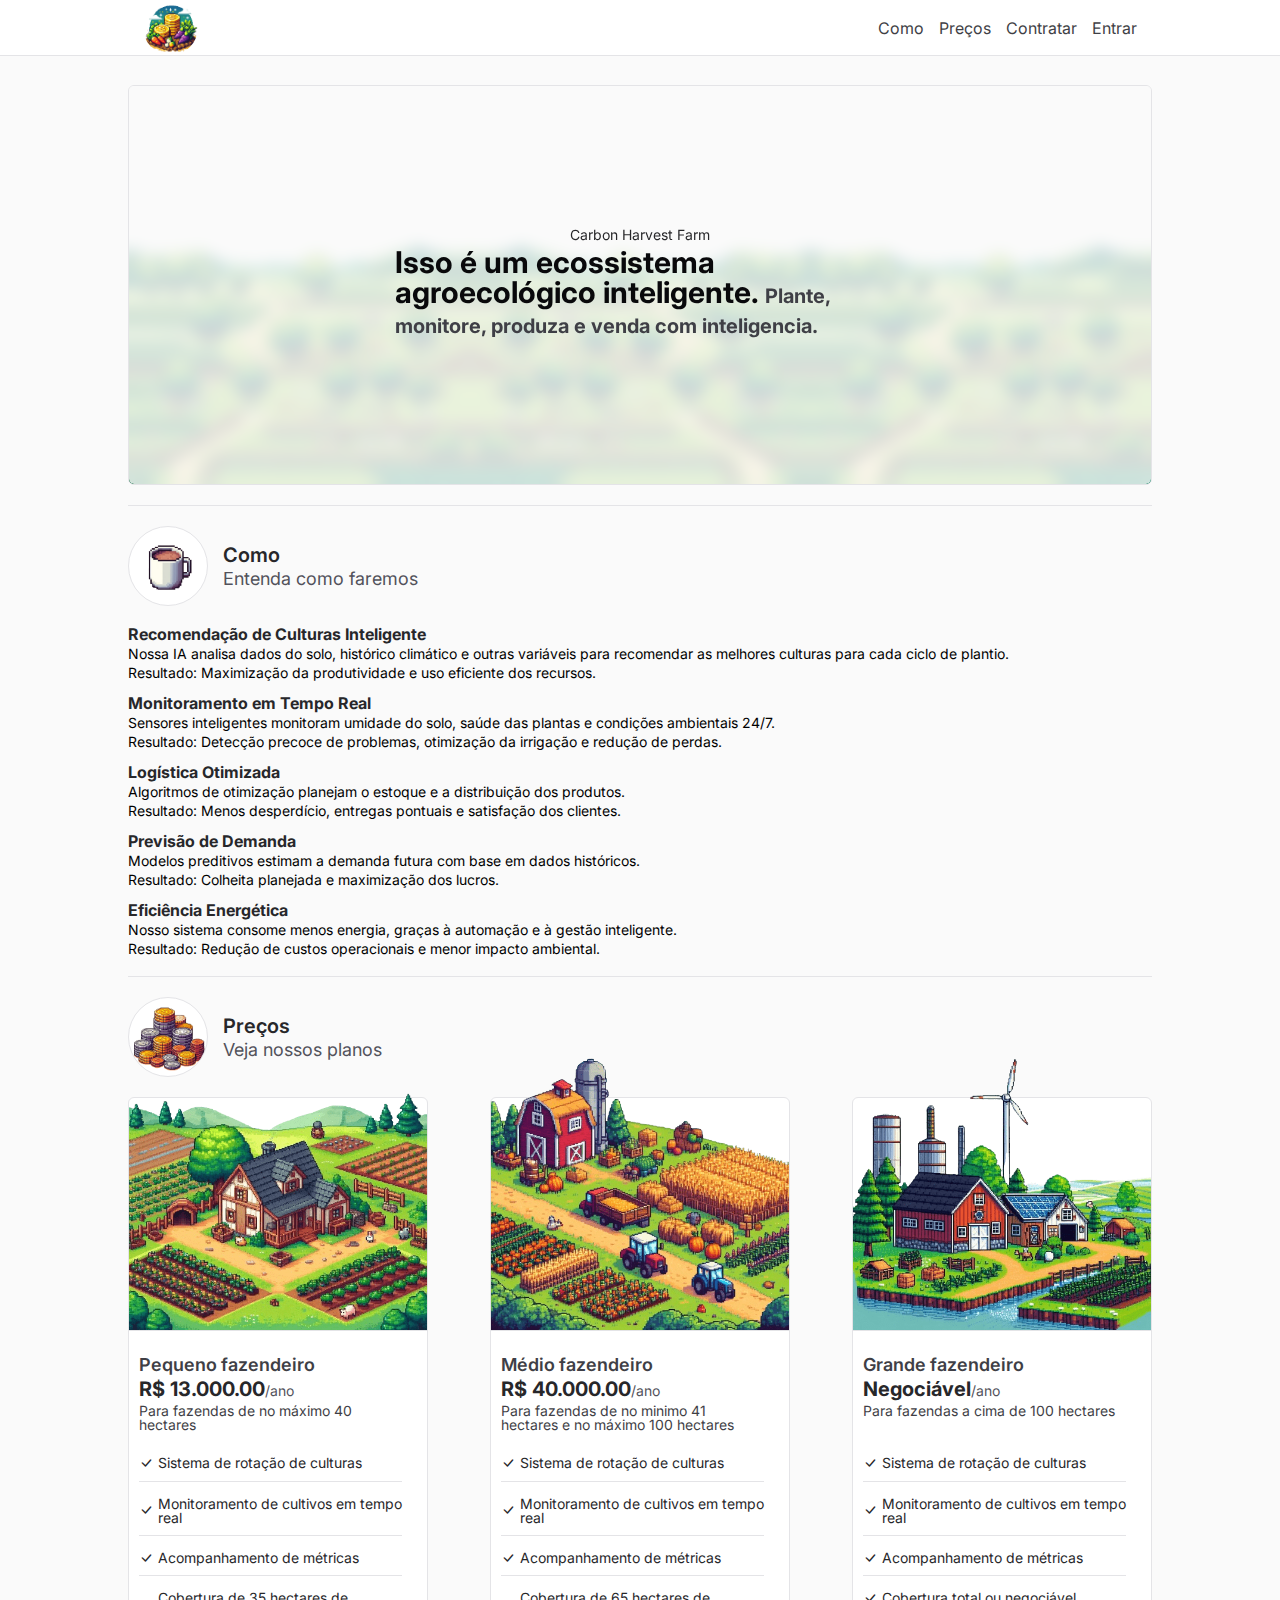
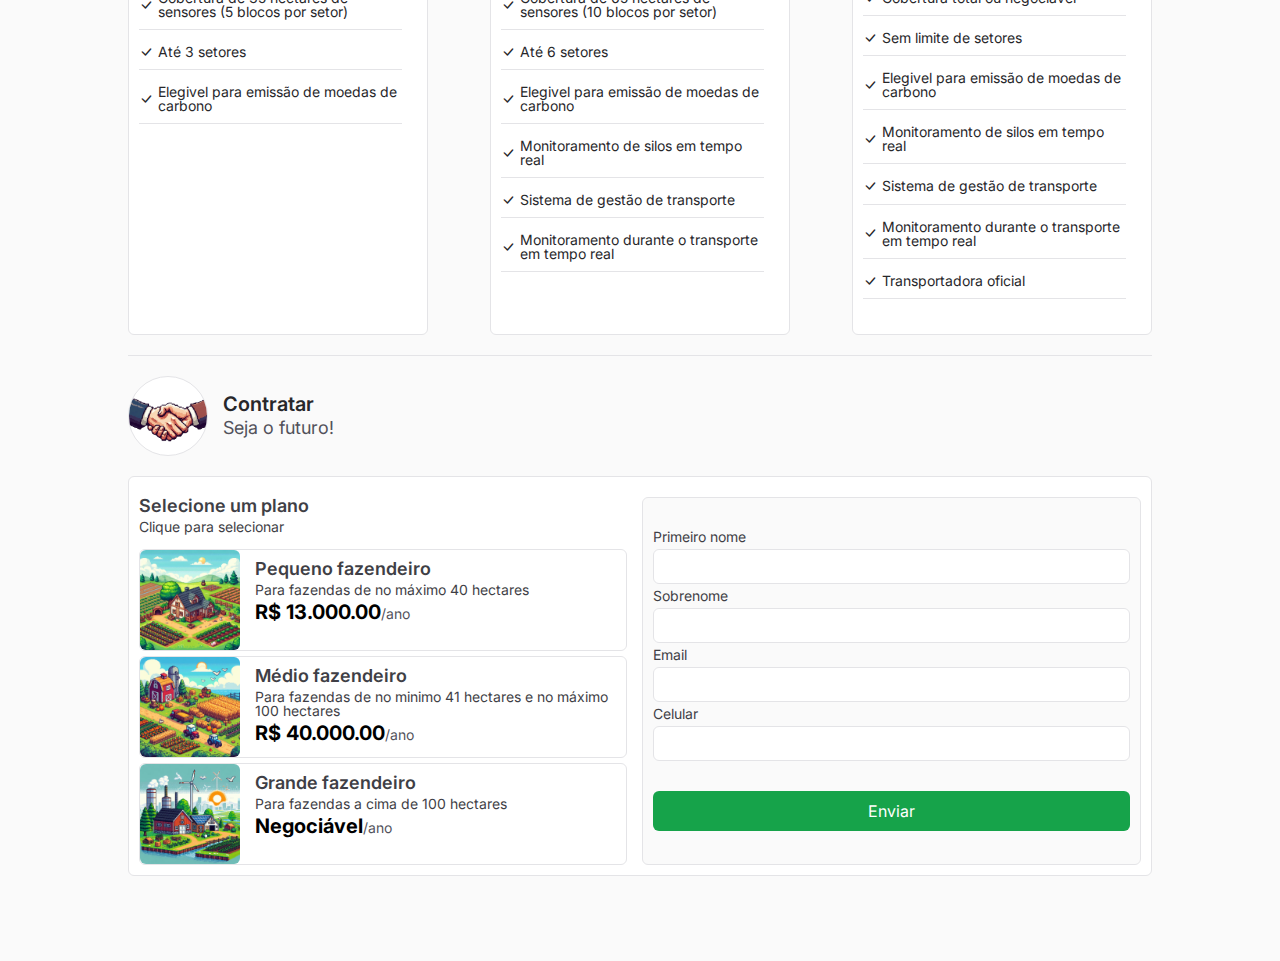
<file: index.html>
<!DOCTYPE html>
<html lang="en">

<head>
  <meta charset="UTF-8">
  <meta name="viewport" content="width=device-width, initial-scale=1.0">
  <link rel="stylesheet" href="./global.css">
  <link rel="stylesheet" href="./style.css">
  <title>Carbon Harvert Farm</title>
</head>

<body class="page">
  <header class="header-container">
    <nav class="header-content">
      <a href="#">
        <img class="logo" src="./assets/logo.png" alt="Logo de legumes terras e moedas">
      </a>
      <div class="header-items">
        <a class="header-item" href="#how-section">Como</a>
        <a class="header-item" href="#promotions">Preços</a>
        <a class="header-item" href="#contract">Contratar</a>
        <a class="header-item" href="/pages/login/">Entrar</a>
      </div>
    </nav>
  </header>
  <div class="container">
    <div class="overview">
      <div class="overview-content">
        <p class="overview-product">Carbon Harvest Farm</p>
        <h1 class="overview-title">Isso é um ecossistema agroecológico inteligente.
          <span class="overview-description">Plante, monitore, produza e venda com inteligencia.</span>
        </h1>
      </div>
      <img class="overview-image" src="./assets/overview.png" alt="">
    </div>
    <div id="how-section" class="row-center-start section g-15">
      <div class="box-sized">
        <img class="sprite-icon" src="./assets/coffe.png" alt="Moedas">
      </div>
      <div class="column-start">
        <h2 class="section-title">Como</h2>
        <p class="section-description">Entenda como faremos</p>
      </div>
    </div>
    <section id="how" class="column-start g-15"></section>
    <div class="row-center-start section g-15">
      <div class="box-sized">
        <img class="sprite-icon" src="./assets/coins.png" alt="Moedas">
      </div>
      <div class="column-start">
        <h2 class="section-title">Preços</h2>
        <p class="section-description">Veja nossos planos</p>
      </div>
    </div>
    <section class="promotion" id="promotions">
    </section>
    <div class="row-center-start section g-15">
      <div class="box-sized">
        <img class="sprite-icon" src="./assets/handshake.png" alt="Moedas">
      </div>
      <div class="column-start">
        <h2 class="section-title">Contratar</h2>
        <p class="section-description">Seja o futuro!</p>
      </div>
    </div>
    <section class="contract w-full" id="contract">
      <div id="success-screen" class="success-screen hidden border-zinc-200">
        <i class="bi bi-check-circle-fill success-icon"></i>
        <p class="success-title">Sucesso!</p>
        <p>Aguarde, entraremos em contato.</p>
      </div>
      <div id="contract-options" class="column-start w-full">
        <p class="promotion-name">Selecione um plano</p>
        <p class="promotion-description p-10-bottom">Clique para selecionar</p>
      </div>
      <form class="contract-form w-full w-full" id="contract-form" method="post">
        <label for="firstName">Primeiro nome</label>
        <input type="text" name="firstName" id="first-name">
        <label for="lastName">Sobrenome</label>
        <input type="text" name="lastName" id="last-name">
        <label for="mail">Email</label>
        <input type="email" name="mail" id="mail">
        <label for="cell">Celular</label>
        <input type="tel" name="cell" id="cell">
        <div class="column-start" id="error-message">
        </div>
        <button class="contract-button">Enviar</button>
      </form>
    </section>
  </div>
  <script src="./mocks/plans.js"></script>
  <script src="./mocks/how.js"></script>
  <script src="./index.js"></script>
</body>

</html>
</file>
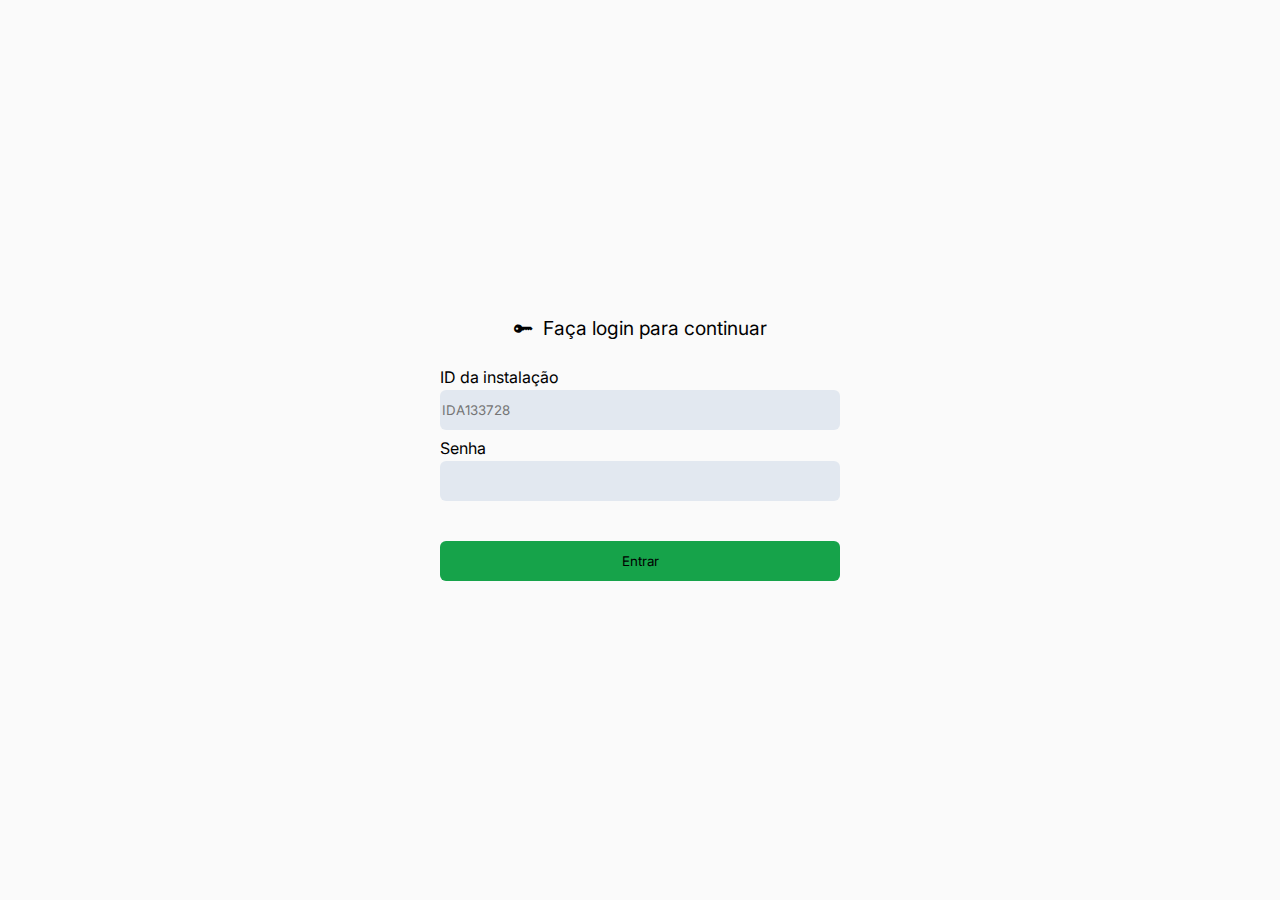
<file: pages/index.html>
<!DOCTYPE html>
<html lang="pt-br">

<head>
  <meta charset="UTF-8">
  <meta name="viewport" content="width=device-width, initial-scale=1.0">
  <link rel="stylesheet" href="../global.css">
  <link rel="stylesheet" href="./style.css">
  <title>Carbon Harvest Farm</title>
</head>

<body class="container">
  <section class="login-container">
    <div class="login-welcome">
      <i class="bi bi-key-fill"></i>
      <h1>Faça login para continuar</h1>
    </div>
    <form id="formLogin" method="post" class="login-main">
      <div class="login-mainitem">
        <label for="userId">ID da instalação</label>
        <input class="login-input" type="text" name="userId" id="loginID" placeholder="IDA133728">
      </div>
      <div class="login-mainitem">
        <label for="userPassword">Senha</label>
        <input class="login-input" type="password" name="userPassword" id="loginPassword">
      </div>
      <div class="login-mainitem">
        <p class="login-message" id="loginMessage"></p>
      </div>
      <div class="login-mainitem">
        <button type="submit" class="login-button">
          Entrar
        </button>
      </div>
    </form>
  </section>
  <script src="../mocks/users.js"></script>
  <script src="./index.js"></script>
</body>

</html>
</file>
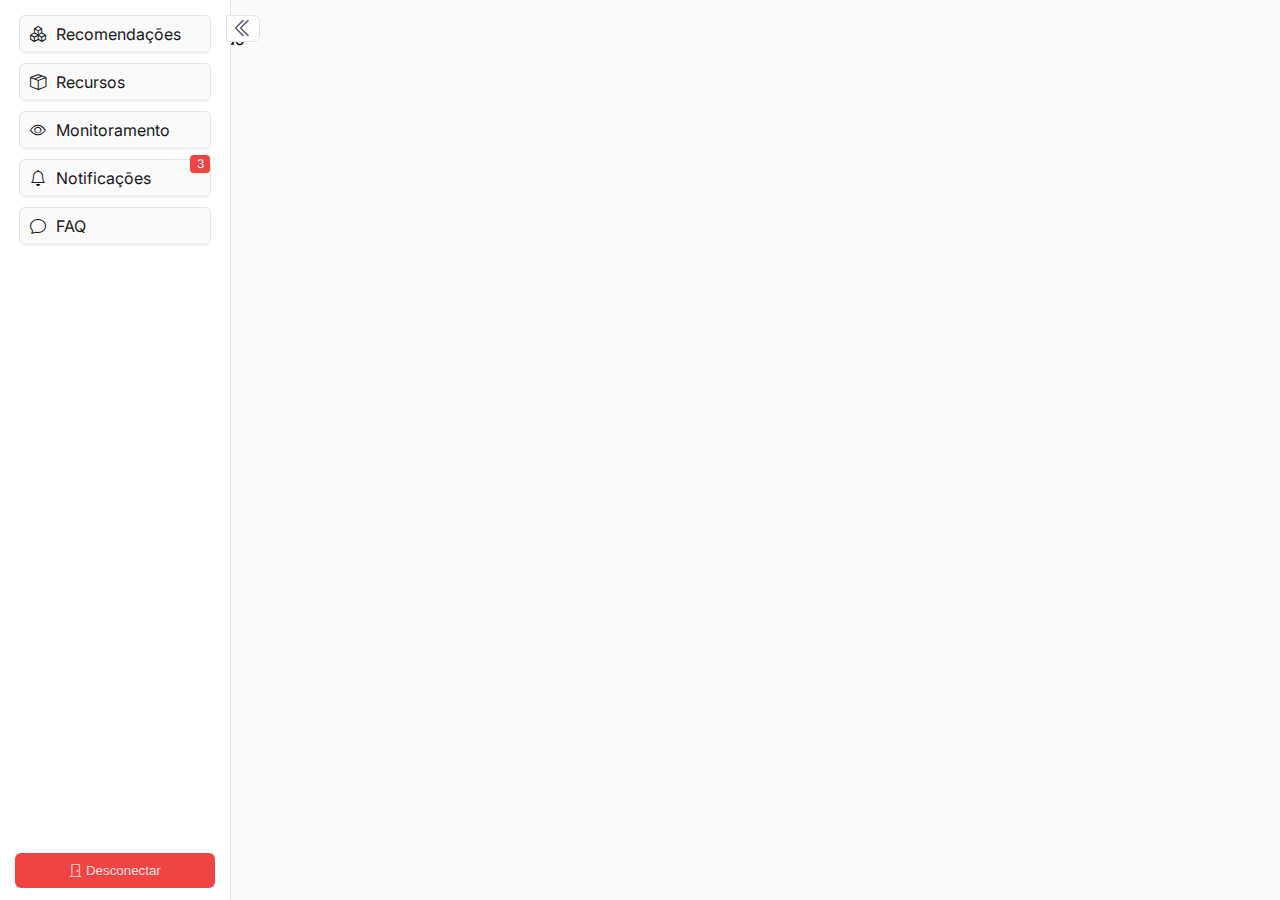
<file: pages/faq/index.html>
<!DOCTYPE html>
<html lang="en">

<head>
  <meta charset="UTF-8">
  <meta name="viewport" content="width=device-width, initial-scale=1.0">
  <link rel="stylesheet" href="../../global.css">
  <title>Carbon Harvet Farm - FAQ</title>
</head>

<body>
  <layout-container>
    <h1>FAQ</h1>
    <p> modificação </p>
  </layout-container>
  <script src="../../components/navigation/navigation.js"></script>
</body>

</html>
</file>
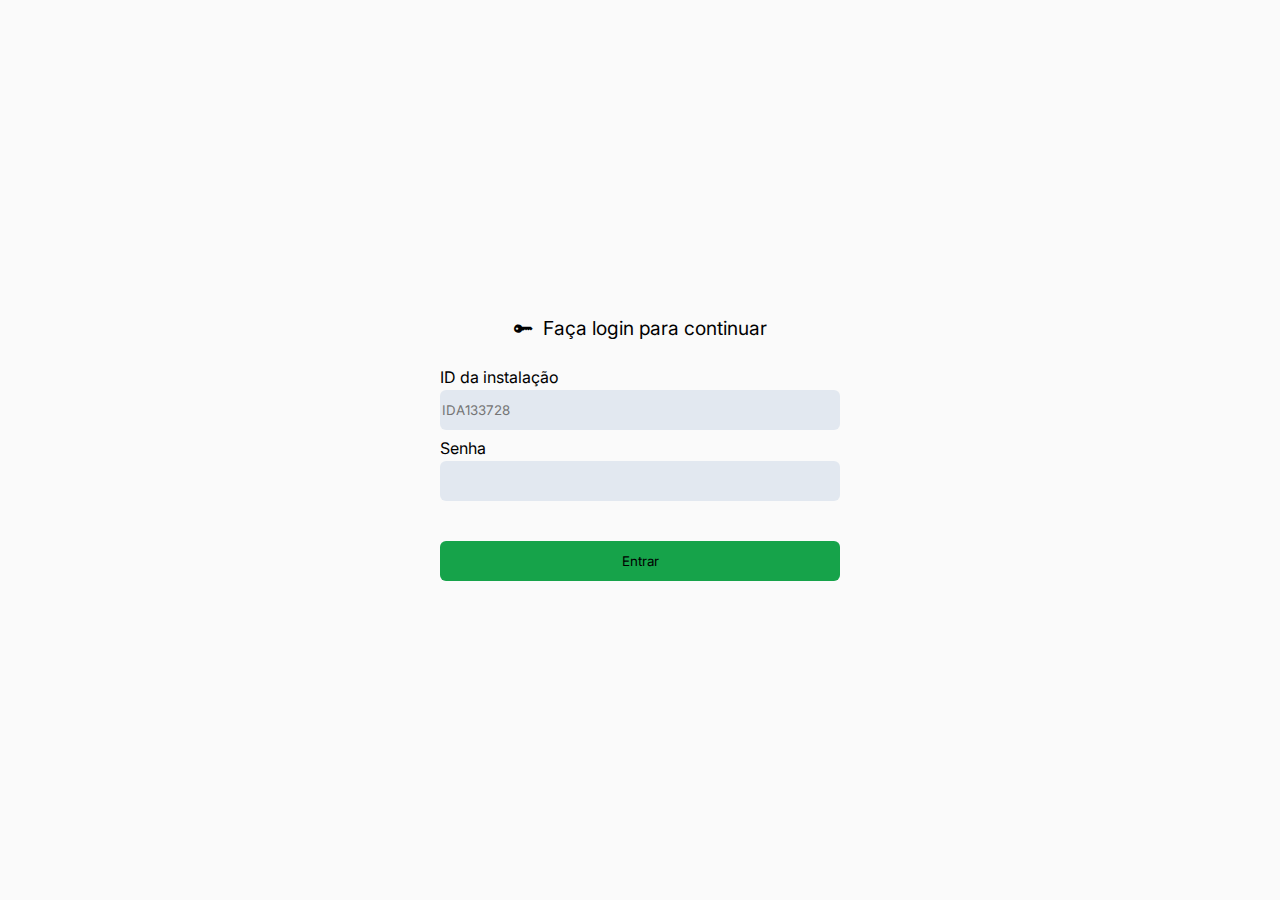
<file: pages/login/index.html>
<!DOCTYPE html>
<html lang="pt-br">

<head>
  <meta charset="UTF-8">
  <meta name="viewport" content="width=device-width, initial-scale=1.0">
  <link rel="stylesheet" href="../../global.css">
  <link rel="stylesheet" href="./style.css">
  <title>Carbon Harvest Farm</title>
</head>

<body class="container">
  <section class="login-container">
    <div class="login-welcome">
      <i class="bi bi-key-fill"></i>
      <h1>Faça login para continuar</h1>
    </div>
    <form id="formLogin" method="post" class="login-main">
      <div class="login-mainitem">
        <label for="userId">ID da instalação</label>
        <input class="login-input" type="text" name="userId" id="loginID" placeholder="IDA133728">
      </div>
      <div class="login-mainitem">
        <label for="userPassword">Senha</label>
        <input class="login-input" type="password" name="userPassword" id="loginPassword">
      </div>
      <div class="login-mainitem">
        <p class="login-message" id="loginMessage"></p>
      </div>
      <div class="login-mainitem">
        <button type="submit" class="login-button">
          Entrar
        </button>
      </div>
    </form>
  </section>
  <script src="../../mocks/users.js"></script>
  <script src="./index.js"></script>
</body>

</html>
</file>
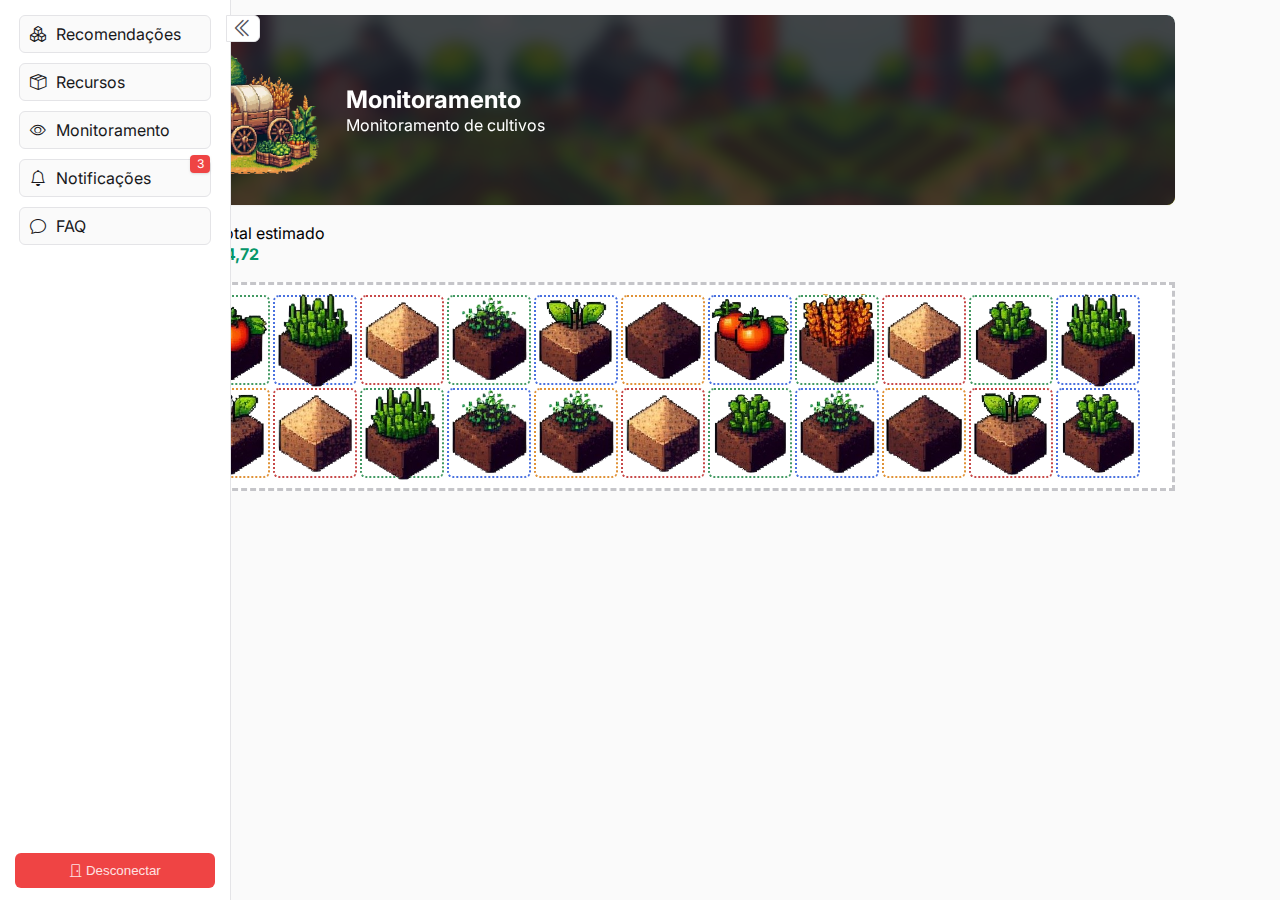
<file: pages/monitoring/index.html>
<!DOCTYPE html>
<html lang="en">

<head>
  <meta charset="UTF-8">
  <meta name="viewport" content="width=device-width, initial-scale=1.0">
  <link rel="stylesheet" href="../../global.css">
  <link rel="stylesheet" href="./style.css">
  <title>Carbon Harvest Farm - Monitoramento</title>
</head>

<body>
  <layout-container>
    <div class="container">
      <div class="hero">
        <div class="hero-content">
          <img class="hero-img" src="../../assets/monitoring.png" />
          <div class="column-start">
            <h1>Monitoramento</h1>
            <p>Monitoramento de cultivos</p>
          </div>
        </div>
      </div>

      <div class="monitor-profit">
        <div class="row">
          <i class="bi bi-cash-stack"></i>
          <p>Lucro total estimado</p>
        </div>
        <p class="caption-profit" id="total-profit"></p>
      </div>

      <div id="monitor" class="monitor-container">
      </div>
    </div>
  </layout-container>
  <script src="../../mocks/monitoring.js"></script>
  <script src="./index.js"></script>
  <script src="../../components/navigation/navigation.js"></script>
</body>

</html>
</file>
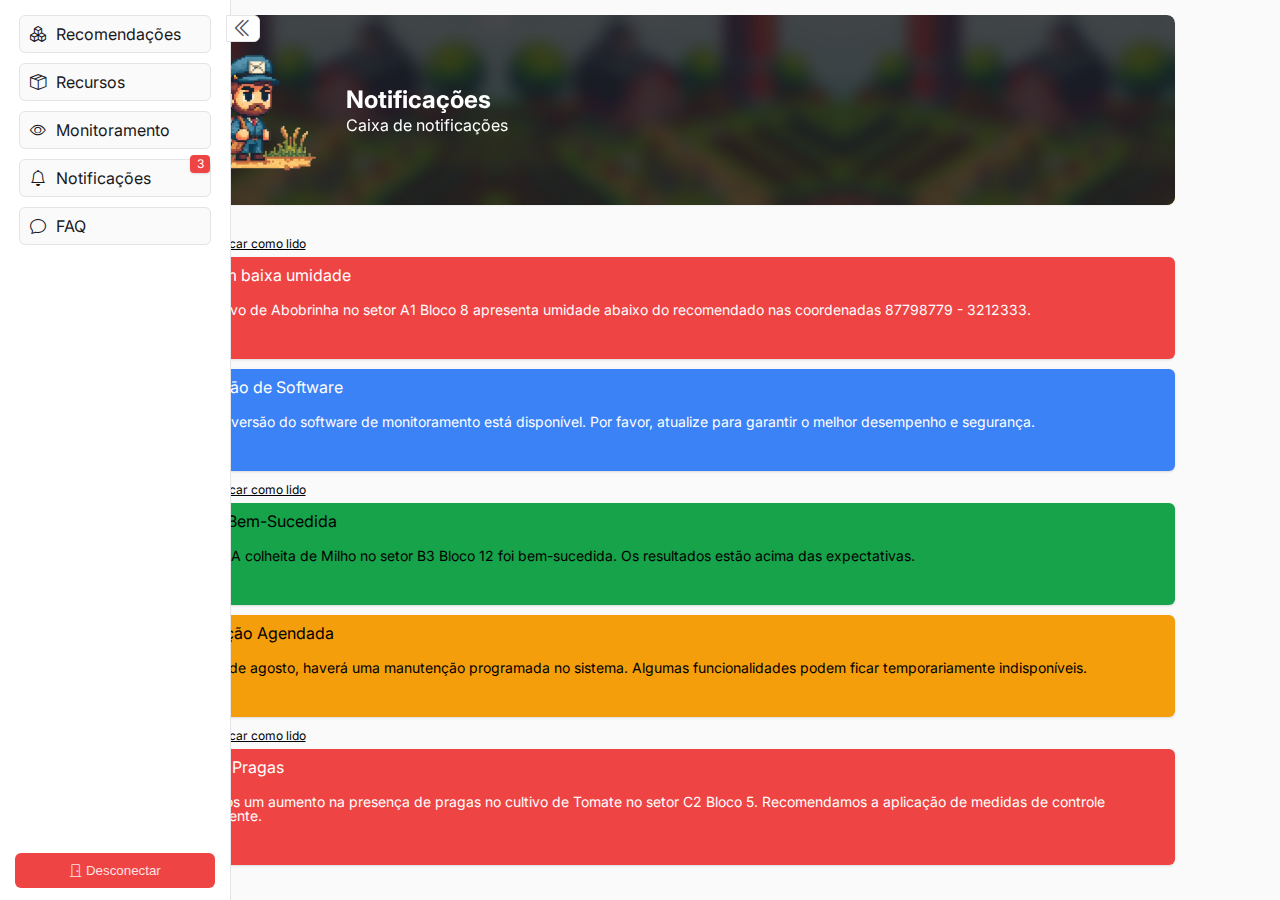
<file: pages/notifications/index.html>
<!DOCTYPE html>
<html lang="en">

<head>
  <meta charset="UTF-8">
  <meta name="viewport" content="width=device-width, initial-scale=1.0">
  <link rel="stylesheet" href="../../global.css">
  <link rel="stylesheet" href="./style.css">
  <title>Carbon Harvet Farm - Notificações</title>
</head>

<body>
  <layout-container>
    <div class="hero">
      <div class="hero-content">
        <img class="hero-img" src="../../assets/mail.png" />
        <div class="column-start">
          <h1>Notificações</h1>
          <p>Caixa de notificações</p>
        </div>
      </div>
    </div>

    <section>
      <div class="notifications-container" id="notifications-container">
      </div>
    </section>
  </layout-container>
  <script src="../../components/navigation/navigation.js"></script>
  <script src="./index.js"></script>
</body>

</html>
</file>
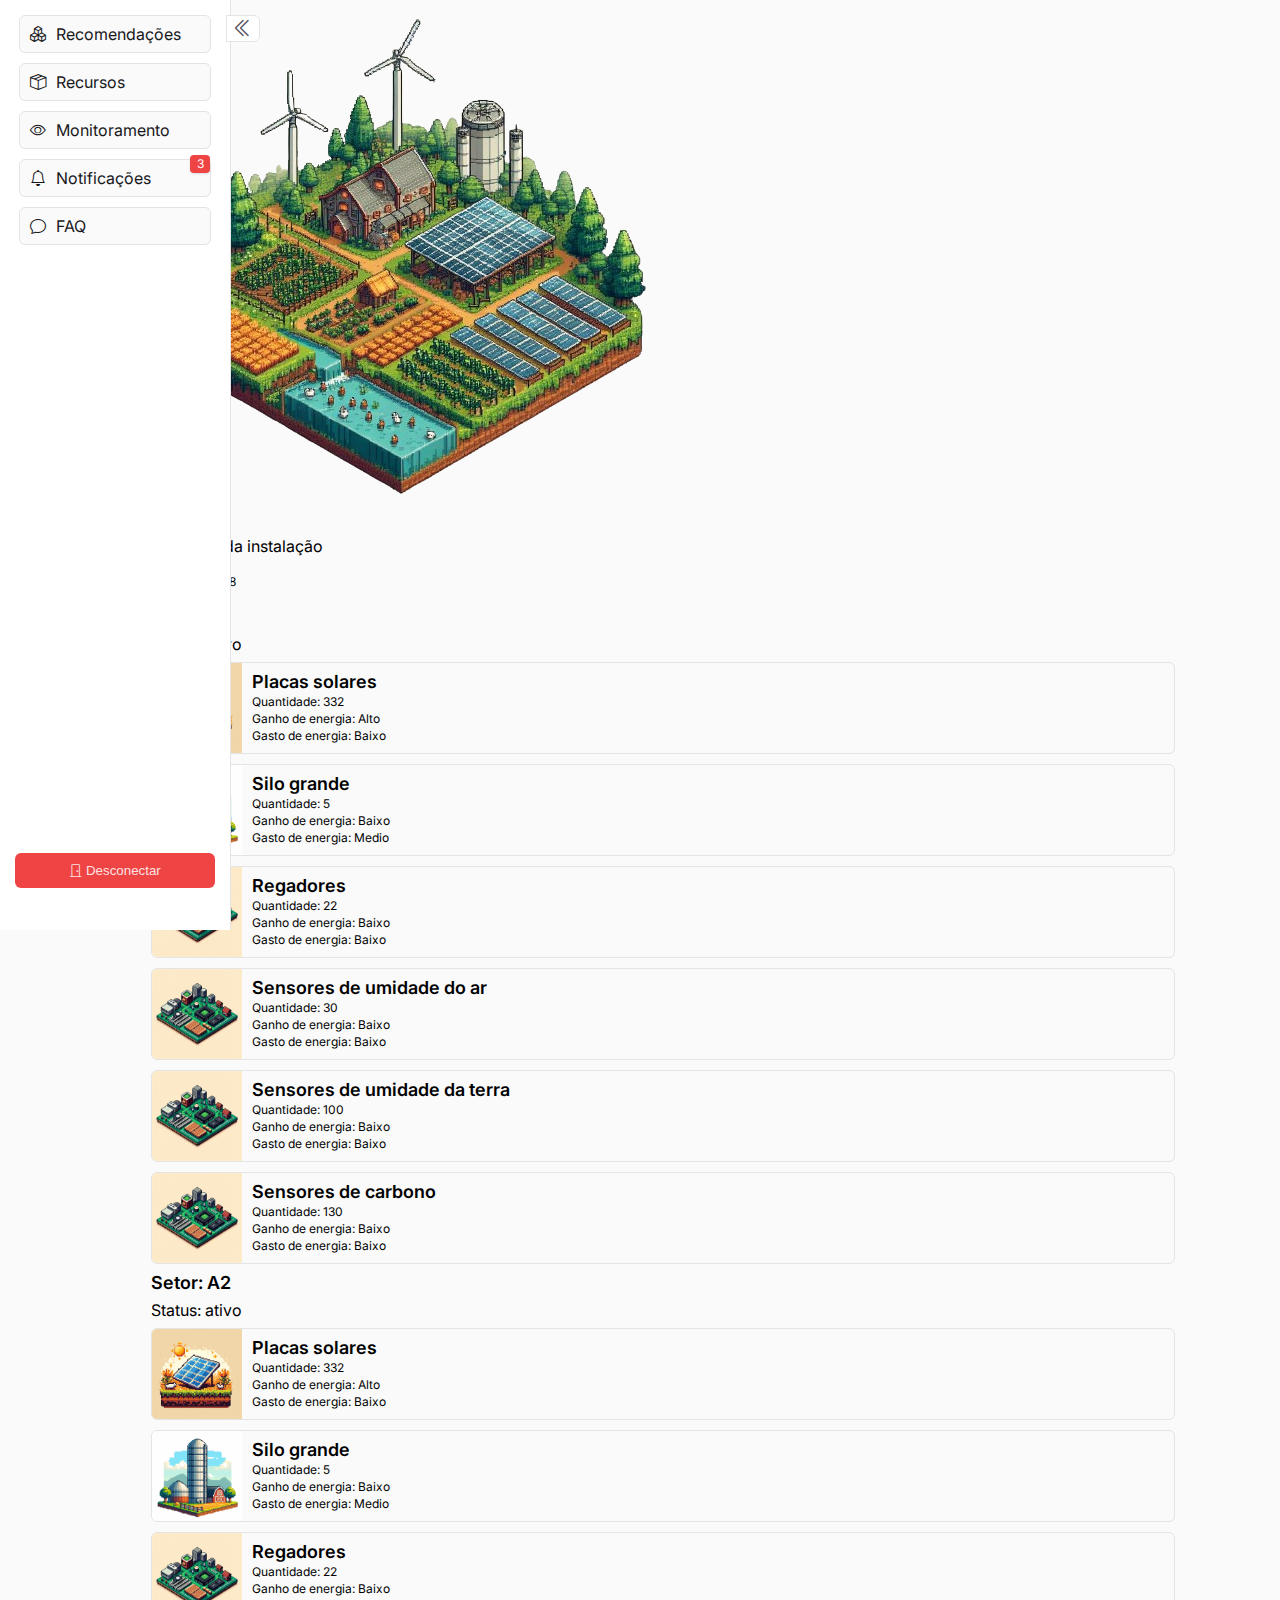
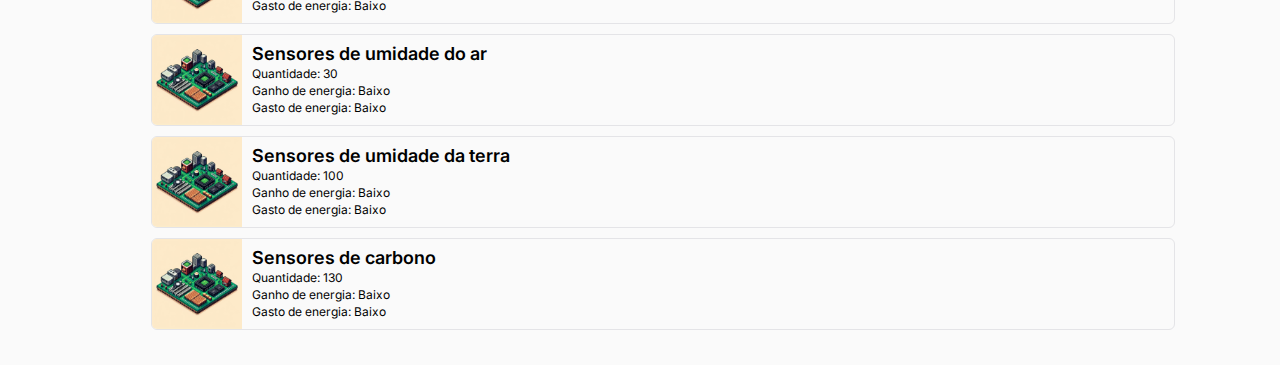
<file: pages/resources/index.html>
<!DOCTYPE html>
<html lang="en">

<head>
  <meta charset="UTF-8">
  <meta name="viewport" content="width=device-width, initial-scale=1.0">
  <link rel="stylesheet" href="../../global.css">
  <link rel="stylesheet" href="./style.css">
  <title>Carbon Harvest Farm - Dashboard</title>
</head>

<body>
  <layout-container>
    <div class="container">
      <div class="resources-hero">
        <div class="resources-herocontent">
          <img class="resources-heroimg" src="../../assets/resources.png" />
          <div class="resources-columnstart">
            <h1>Recursos</h1>
            <p>Recursos da instalação</p>
            <span id="totalSectors" class="resources-counter"></span>
            <span id="totalResources" class="resources-counter"></span>
          </div>
        </div>
      </div>
    
      <div id="table" class="table-container"></div>
    </div>
  </layout-container>
  <script src="../../mocks/resources.js"></script>
  <script src="./index.js"></script>
  <script src="../../components/navigation/navigation.js"></script>
</body>

</html>
</file>
<file: pages/style.css>
.login-container {
  display: flex;
  flex-direction: column;
  align-items: center;
  justify-content: center;
  min-height: 100vh;
  width: 100%;
}

.login-main {
  display: flex;
  flex-direction: column;
  align-items: center;
  justify-content: center;
  gap: 10px;
  width: 100%;
}

.login-mainitem {
  display: flex;
  flex-direction: column;
  align-items: flex-start;
  justify-content: center;
  gap: 5px;
  max-width: 400px;
  width: 100%;
}

.login-input {
  width: 100%;
  border: none;
  background-color: rgb(var(--color-background-contrast));
  border-radius: var(--radius-md);
  height: 40px;
}

.login-button  {
  margin-top: 20px;
  background-color: rgb(var(--color-primary));
  border: none;
  height: 40px;
  width: 100%;
  color: black;
  border-radius: var(--radius-md);
}

.login-welcome {
  display: flex;
  flex-direction: row;
  align-items: flex-start;
  justify-content: center;
  gap: 10px;
  font-size: 1.2em;
  margin-bottom: 30px;
}

.login-message {
  color: rgb(var(--color-red-600));
}

:host(.main-container) {
  background-color: red;
}
</file>
<file: pages/login/style.css>
.login-container {
  display: flex;
  flex-direction: column;
  align-items: center;
  justify-content: center;
  min-height: 100vh;
  width: 100%;
}

.login-main {
  display: flex;
  flex-direction: column;
  align-items: center;
  justify-content: center;
  gap: 10px;
  width: 100%;
}

.login-mainitem {
  display: flex;
  flex-direction: column;
  align-items: flex-start;
  justify-content: center;
  gap: 5px;
  max-width: 400px;
  width: 100%;
}

.login-input {
  width: 100%;
  border: none;
  background-color: rgb(var(--color-background-contrast));
  border-radius: var(--radius-md);
  height: 40px;
}

.login-button  {
  margin-top: 20px;
  background-color: rgb(var(--color-primary));
  border: none;
  height: 40px;
  width: 100%;
  color: black;
  border-radius: var(--radius-md);
}

.login-welcome {
  display: flex;
  flex-direction: row;
  align-items: flex-start;
  justify-content: center;
  gap: 10px;
  font-size: 1.2em;
  margin-bottom: 30px;
}

.login-message {
  color: rgb(var(--color-red-600));
}

:host(.main-container) {
  background-color: red;
}
</file>
<file: pages/monitoring/style.css>
.monitor-container {
  margin-top: 20px;
  margin-bottom: 20px;
  display: flex;
  justify-content: center;
  align-items: center;
  flex-wrap: wrap;
  border: 3px dashed rgb(var(--color-zinc-500), 0.4);
  background-color: white;
  padding: 10px;
  gap: 3px;
}

.tile-container {
  display: flex;
  justify-content: center;
  position: relative;
  align-items: center;
  border-radius: var(--radius-md);
  height: 90px;
  transition: background-color 200ms;
}

.monitor-info {
  display: flex;
  justify-content: flex-start;
  align-items: flex-start;
  flex-direction: column;
  gap: 2px;
  font-size: var(--font-size-sm);
}

.caption {
  color: rgb(var(--color-zinc-400));
  font-size: var(--font-size-xs);
}

.monitor-card {
  display: flex;
  justify-content: flex-start;
  align-items: flex-start;
  gap: 10px;
  z-index: 30;
  flex-direction: column;
  position: absolute;
  bottom: 90%;
  right: -70%;
  background-color: rgba(var(--color-zinc-950), 0.9);
  color: rgb(var(--color-zinc-100));
  box-shadow: var(--shadow-md);
  border-radius: var(--radius-md);
  padding: 10px;
  border: 1px solid rgb(var(--color-zinc-800));
  overflow: hidden;
  visibility: hidden;
  height: 0px;
}

.hidden-card {
  height: 0px;
  width: 0px;
  overflow: hidden;
}

.active-card {
  visibility: visible;
  height: 300px;
  transition: all 150ms;
  min-width: 180px;
}

.danger {
  border: 2px dotted rgb(var(--color-red-700), 0.8);
}

.good {
  border: 2px dotted rgb(var(--color-green-700), 0.8);
}

.info {
  border: 2px dotted rgb(var(--color-blue-700), 0.8);
}

.warning {
  border: 2px dotted rgb(var(--color-amber-600), 0.8);
}

.danger:hover {
  background-color: rgb(var(--color-red-500), 0.5);
}

.good:hover {
  background-color: rgb(var(--color-green-500), 0.5);
}

.warning:hover {
  background-color: rgb(var(--color-amber-500), 0.5);
}

.info:hover {
  background-color: rgb(var(--color-blue-500), 0.5);
}

.tile-sprite {
  width: 80px;
}

.heading {
  font-size: var(--font-size-lg);
  margin-top: 20px;
  margin-bottom: 5px;
}

.monitor-profit {
  margin-top: 20px;
  display: flex;
  justify-content: flex-start;
  align-items: flex-start;
  flex-direction: column;
  gap: 5px;
}

.row {
  display: flex;
  justify-content: flex-start;
  align-items: flex-start;
  gap: 5px;
}

.caption-profit {
  font-size: var(--font-size-md);
  color: rgb(var(--color-emerald-600));
  font-weight: bold;
}
</file>
<file: pages/notifications/style.css>
.notifications-container {
  display: flex;
  flex-direction: column;
  justify-content: flex-start;
  align-items: flex-start;
  gap: 10px;
  margin-top: 30px;
  width: 100%;
}

.notification {
  display: flex;
  flex-direction: column;
  justify-content: flex-start;
  align-items: flex-start;
  background-color: white;
  border-radius: var(--radius-md);
  width: 100%;
  box-shadow: var(--shadow);
  position: relative;
  z-index: 30;
}

.notification-actions {
  display: flex;
  flex-direction: column;
  justify-content: flex-start;
  align-items: flex-start;
  gap: 5px;
  width: 100%;
}

.notification-badge {
  display: flex;
  flex-direction: column;
  justify-content: center;
  align-items: center;
  background-color: rgb(var(--color-zinc-200));
  border-top-left-radius: var(--radius-md);
  border-top-right-radius: var(--radius-md);
  position: absolute;
  z-index: 20;
  padding: 5px;
  bottom: 100%;
  left: 5px;
  color: black;
  font-size: var(--font-size-xs);
}

.notification-mark {
  padding-left: 55px;
  text-decoration: underline;
  font-size: var(--font-size-xs);
  background-color: transparent;
  border: none;
  cursor: pointer;
}

.notification-header {
  display: flex;
  flex-direction: column;
  justify-content: flex-start;
  align-items: flex-start;
  padding: 10px;
  width: 100%;
}

.notification-content {
  padding: 10px;
  width: 95%;
  display: flex;
  flex-direction: column;
  justify-content: flex-start;
  align-items: flex-start;
  text-align: left;
  font-size: var(--font-size-sm);
}

.notification-footer {
  padding: 10px;
  width: 100%;
  font-size: var(--font-size-xs);
}

.danger {
  background-color: rgb(var(--color-red-500));
  color: white;
}

.info {
  background-color: rgb(var(--color-blue-500));
  color: white;
}

.warning {
  background-color: rgb(var(--color-amber-500));
  color: black;
}

.good {
  background-color: rgb(var(--color-primary));
  color: black;
}

.notify-danger {
  background-color: rgb(var(--color-red-600));
  color: white;
}

.notify-info {
  background-color: rgb(var(--color-blue-600));
  color: white;
}

.notify-warning {
  background-color: rgb(var(--color-amber-600));
  color: black;
}

.notify-good {
  background-color: rgb(var(--color-green-600));
  color: black;
}
</file>
<file: pages/resources/style.css>
.resources-columnstart {
  display: flex;
  align-items: start;
  justify-content: center;
  flex-direction: column;
  gap: 5px;
}

.resources-counter {
  font-size: var(--font-size-xs);
}

.table-container {
  display: flex;
  justify-content: flex-start;
  align-items: flex-start;
  flex-direction: column;
  gap: 10px;
  padding-top: 20px;
  padding-bottom: 20px;
}

.table-icon {
  width: 90px;
}

.column {
  display: flex;
  justify-content: flex-start;
  align-items: flex-start;
  flex-direction: column;
  gap: 5px;
  padding-top: 10px;
  padding-bottom: 10px;
}

.table-label {
  font-size: var(--font-size-lg);
  font-weight: 600;
}

.table-item {
  display: flex;
  justify-content: flex-start;
  align-items: flex-start;
  gap: 10px;
  width: 100%;
  border: 1px solid rgb(var(--color-zinc-200));
  border-radius: var(--radius-md);
  overflow: hidden;
  font-size: var(--font-size-xs);
}
</file>
<file: global.css>
@import url('https://fonts.googleapis.com/css2?family=Inter:wght@100..900&display=swap');
@import url("https://cdn.jsdelivr.net/npm/bootstrap-icons@1.11.3/font/bootstrap-icons.min.css");

/* http://meyerweb.com/eric/tools/css/reset/ 
   v2.0 | 20110126
   License: none (public domain)
*/

* {
  font-family: "Inter", sans-serif;
  box-sizing: border-box;
}

html,
body,
div,
span,
applet,
object,
iframe,
h1,
h2,
h3,
h4,
h5,
h6,
p,
blockquote,
pre,
a,
abbr,
acronym,
address,
big,
cite,
code,
del,
dfn,
em,
img,
ins,
kbd,
q,
s,
samp,
small,
strike,
strong,
sub,
sup,
tt,
var,
b,
u,
i,
center,
dl,
dt,
dd,
ol,
ul,
li,
fieldset,
form,
label,
legend,
table,
caption,
tbody,
tfoot,
thead,
tr,
th,
td,
article,
aside,
canvas,
details,
embed,
figure,
figcaption,
footer,
header,
hgroup,
menu,
nav,
output,
ruby,
section,
summary,
time,
mark,
audio,
video {
  margin: 0;
  padding: 0;
  border: 0;
  font-size: 100%;
  font: inherit;
  vertical-align: baseline;
}

/* HTML5 display-role reset for older browsers */
article,
aside,
details,
figcaption,
figure,
footer,
header,
hgroup,
menu,
nav,
section {
  display: block;
}

body {
  line-height: 1;
}

ol,
ul {
  list-style: none;
}

blockquote,
q {
  quotes: none;
}

blockquote:before,
blockquote:after,
q:before,
q:after {
  content: '';
  content: none;
}

table {
  border-collapse: collapse;
  border-spacing: 0;
}

:root {
  /* Defaults */
  --default-transition-duration: 150ms;
  --default-transition-timing-function: cubic-bezier(0.4, 0, 0.2, 1);
  --default-font-family: var(--font-family-sans);
  --default-font-feature-settings: var(--font-family-sans--font-feature-settings);
  --default-font-variation-settings: var(--font-family-sans--font-variation-settings);
  --default-mono-font-family: var(--font-family-mono);
  --default-mono-font-feature-settings: var(--font-family-mono--font-feature-settings);
  --default-mono-font-variation-settings: var(--font-family-mono--font-variation-settings);

  /* Breakpoints */
  --breakpoint-sm: 40rem;
  --breakpoint-md: 48rem;
  --breakpoint-lg: 64rem;
  --breakpoint-xl: 80rem;
  --breakpoint-2xl: 96rem;

  /* Brand */
  --color-background: 250, 250, 250;
  --color-background-contrast: 226, 232, 240;
  --color-primary: 22, 163, 74;

  /* Colors */
  --color-black: 0, 0, 0;
  --color-white: 255, 255, 255;
  --color-slate-50: 248, 250, 252;
  --color-slate-100: 241, 245, 249;
  --color-slate-200: 226, 232, 240;
  --color-slate-300: 203, 213, 225;
  --color-slate-400: 148, 163, 184;
  --color-slate-500: 100, 116, 139;
  --color-slate-600: 71, 85, 105;
  --color-slate-700: 51, 65, 85;
  --color-slate-800: 30, 41, 59;
  --color-slate-900: 15, 23, 42;
  --color-slate-950: 2, 6, 23;
  --color-gray-50: 249, 250, 251;
  --color-gray-100: 243, 244, 246;
  --color-gray-200: 229, 231, 235;
  --color-gray-300: 209, 213, 219;
  --color-gray-400: 156, 163, 175;
  --color-gray-500: 107, 114, 128;
  --color-gray-600: 75, 85, 99;
  --color-gray-700: 55, 65, 81;
  --color-gray-800: 31, 41, 55;
  --color-gray-900: 17, 24, 39;
  --color-gray-950: 3, 7, 18;
  --color-zinc-50: 250, 250, 250;
  --color-zinc-100: 244, 244, 245;
  --color-zinc-200: 228, 228, 231;
  --color-zinc-300: 212, 212, 216;
  --color-zinc-400: 161, 161, 170;
  --color-zinc-500: 113, 113, 122;
  --color-zinc-600: 82, 82, 91;
  --color-zinc-700: 63, 63, 70;
  --color-zinc-800: 39, 39, 42;
  --color-zinc-900: 24, 24, 27;
  --color-zinc-950: 9, 9, 11;
  --color-neutral-50: 250, 250, 250;
  --color-neutral-100: 245, 245, 245;
  --color-neutral-200: 229, 229, 229;
  --color-neutral-300: 212, 212, 212;
  --color-neutral-400: 163, 163, 163;
  --color-neutral-500: 115, 115, 115;
  --color-neutral-600: 82, 82, 82;
  --color-neutral-700: 64, 64, 64;
  --color-neutral-800: 38, 38, 38;
  --color-neutral-900: 23, 23, 23;
  --color-neutral-950: 10, 10, 10;
  --color-stone-50: 250, 250, 249;
  --color-stone-100: 245, 245, 244;
  --color-stone-200: 231, 229, 228;
  --color-stone-300: 214, 211, 209;
  --color-stone-400: 168, 162, 158;
  --color-stone-500: 120, 113, 108;
  --color-stone-600: 87, 83, 78;
  --color-stone-700: 68, 64, 60;
  --color-stone-800: 41, 37, 36;
  --color-stone-900: 28, 25, 23;
  --color-stone-950: 12, 10, 9;
  --color-red-50: 254, 242, 242;
  --color-red-100: 254, 226, 226;
  --color-red-200: 254, 202, 202;
  --color-red-300: 252, 165, 165;
  --color-red-400: 248, 113, 113;
  --color-red-500: 239, 68, 68;
  --color-red-600: 220, 38, 38;
  --color-red-700: 185, 28, 28;
  --color-red-800: 153, 27, 27;
  --color-red-900: 127, 29, 29;
  --color-red-950: 69, 10, 10;
  --color-orange-50: 255, 247, 237;
  --color-orange-100: 255, 237, 213;
  --color-orange-200: 254, 215, 170;
  --color-orange-300: 253, 186, 116;
  --color-orange-400: 251, 146, 60;
  --color-orange-500: 249, 115, 22;
  --color-orange-600: 234, 88, 12;
  --color-orange-700: 194, 65, 12;
  --color-orange-800: 154, 52, 18;
  --color-orange-900: 124, 45, 18;
  --color-orange-950: 67, 20, 7;
  --color-amber-50: 255, 251, 235;
  --color-amber-100: 254, 243, 199;
  --color-amber-200: 253, 230, 138;
  --color-amber-300: 252, 211, 77;
  --color-amber-400: 251, 191, 36;
  --color-amber-500: 245, 158, 11;
  --color-amber-600: 217, 119, 6;
  --color-amber-700: 180, 83, 9;
  --color-amber-800: 146, 64, 14;
  --color-amber-900: 120, 53, 15;
  --color-amber-950: 69, 26, 3;
  --color-yellow-50: 254, 252, 232;
  --color-yellow-100: 254, 249, 195;
  --color-yellow-200: 254, 240, 138;
  --color-yellow-300: 253, 224, 71;
  --color-yellow-400: 250, 204, 21;
  --color-yellow-500: 234, 179, 8;
  --color-yellow-600: 202, 138, 4;
  --color-yellow-700: 161, 98, 7;
  --color-yellow-800: 133, 77, 14;
  --color-yellow-900: 113, 63, 18;
  --color-yellow-950: 66, 32, 6;
  --color-lime-50: 247, 254, 231;
  --color-lime-100: 236, 252, 203;
  --color-lime-200: 217, 249, 157;
  --color-lime-300: 190, 242, 100;
  --color-lime-400: 163, 230, 53;
  --color-lime-500: 132, 204, 22;
  --color-lime-600: 101, 163, 13;
  --color-lime-700: 77, 124, 15;
  --color-lime-800: 63, 98, 18;
  --color-lime-900: 54, 83, 20;
  --color-lime-950: 26, 46, 5;
  --color-green-50: 240, 253, 244;
  --color-green-100: 220, 252, 231;
  --color-green-200: 187, 247, 208;
  --color-green-300: 134, 239, 172;
  --color-green-400: 74, 222, 128;
  --color-green-500: 34, 197, 94;
  --color-green-600: 22, 163, 74;
  --color-green-700: 21, 128, 61;
  --color-green-800: 22, 101, 52;
  --color-green-900: 20, 83, 45;
  --color-green-950: 5, 46, 22;
  --color-emerald-50: 236, 253, 245;
  --color-emerald-100: 209, 250, 229;
  --color-emerald-200: 167, 243, 208;
  --color-emerald-300: 110, 231, 183;
  --color-emerald-400: 52, 211, 153;
  --color-emerald-500: 16, 185, 129;
  --color-emerald-600: 5, 150, 105;
  --color-emerald-700: 4, 120, 87;
  --color-emerald-800: 6, 95, 70;
  --color-emerald-900: 6, 78, 59;
  --color-emerald-950: 2, 44, 34;
  --color-teal-50: 240, 253, 250;
  --color-teal-100: 204, 251, 241;
  --color-teal-200: 153, 246, 228;
  --color-teal-300: 94, 234, 212;
  --color-teal-400: 45, 212, 191;
  --color-teal-500: 20, 184, 166;
  --color-teal-600: 13, 148, 136;
  --color-teal-700: 15, 118, 110;
  --color-teal-800: 17, 94, 89;
  --color-teal-900: 19, 78, 74;
  --color-teal-950: 4, 47, 46;
  --color-cyan-50: 236, 254, 255;
  --color-cyan-100: 207, 250, 254;
  --color-cyan-200: 165, 243, 252;
  --color-cyan-300: 103, 232, 249;
  --color-cyan-400: 34, 211, 238;
  --color-cyan-500: 6, 182, 212;
  --color-cyan-600: 8, 145, 178;
  --color-cyan-700: 14, 116, 144;
  --color-cyan-800: 21, 94, 117;
  --color-cyan-900: 22, 78, 99;
  --color-cyan-950: 8, 51, 68;
  --color-sky-50: 240, 249, 255;
  --color-sky-100: 224, 242, 254;
  --color-sky-200: 186, 230, 253;
  --color-sky-300: 125, 211, 252;
  --color-sky-400: 56, 189, 248;
  --color-sky-500: 14, 165, 233;
  --color-sky-600: 2, 132, 199;
  --color-sky-700: 3, 105, 161;
  --color-sky-800: 7, 89, 133;
  --color-sky-900: 12, 74, 110;
  --color-sky-950: 8, 47, 73;
  --color-blue-50: 239, 246, 255;
  --color-blue-100: 219, 234, 254;
  --color-blue-200: 191, 219, 254;
  --color-blue-300: 147, 197, 253;
  --color-blue-400: 96, 165, 250;
  --color-blue-500: 59, 130, 246;
  --color-blue-600: 37, 99, 235;
  --color-blue-700: 29, 78, 216;
  --color-blue-800: 30, 64, 175;
  --color-blue-900: 30, 58, 138;
  --color-blue-950: 23, 37, 84;
  --color-indigo-50: 238, 242, 255;
  --color-indigo-100: 224, 231, 255;
  --color-indigo-200: 199, 210, 254;
  --color-indigo-300: 165, 180, 252;
  --color-indigo-400: 129, 140, 248;
  --color-indigo-500: 99, 102, 241;
  --color-indigo-600: 79, 70, 229;
  --color-indigo-700: 67, 56, 202;
  --color-indigo-800: 55, 48, 163;
  --color-indigo-900: 49, 46, 129;
  --color-indigo-950: 30, 27, 75;
  --color-violet-50: 245, 243, 255;
  --color-violet-100: 237, 233, 254;
  --color-violet-200: 221, 214, 254;
  --color-violet-300: 196, 181, 253;
  --color-violet-400: 167, 139, 250;
  --color-violet-500: 139, 92, 246;
  --color-violet-600: 124, 51, 237;
  --color-violet-700: 109, 40, 217;
  --color-violet-800: 91, 33, 168;
  --color-violet-900: 76, 29, 149;
  --color-violet-950: 46, 16, 101;
  --color-purple-50: 250, 245, 255;
  --color-purple-100: 243, 232, 255;
  --color-purple-200: 233, 213, 255;
  --color-purple-300: 216, 180, 254;
  --color-purple-400: 192, 132, 252;
  --color-purple-500: 168, 85, 247;
  --color-purple-600: 147, 51, 234;
  --color-purple-700: 126, 34, 206;
  --color-purple-800: 107, 33, 168;
  --color-purple-900: 88, 28, 135;
  --color-purple-950: 59, 7, 100;
  --color-fuchsia-50: 253, 244, 255;
  --color-fuchsia-100: 250, 232, 255;
  --color-fuchsia-200: 245, 208, 254;
  --color-fuchsia-300: 240, 171, 252;
  --color-fuchsia-400: 232, 121, 249;
  --color-fuchsia-500: 217, 70, 239;
  --color-fuchsia-600: 192, 38, 211;
  --color-fuchsia-700: 162, 26, 175;
  --color-fuchsia-800: 134, 25, 143;
  --color-fuchsia-900: 112, 26, 117;
  --color-fuchsia-950: 74, 4, 78;
  --color-pink-50: 253, 242, 248;
  --color-pink-100: 252, 231, 243;
  --color-pink-200: 251, 207, 232;
  --color-pink-300: 249, 168, 212;
  --color-pink-400: 244, 114, 182;
  --color-pink-500: 236, 72, 153;
  --color-pink-600: 219, 39, 119;
  --color-pink-700: 190, 24, 93;
  --color-pink-800: 157, 23, 77;
  --color-pink-900: 131, 24, 67;
  --color-pink-950: 80, 7, 36;
  --color-rose-50: 255, 241, 242;
  --color-rose-100: 255, 228, 230;
  --color-rose-200: 254, 205, 211;
  --color-rose-300: 250, 164, 175;
  --color-rose-400: 251, 113, 133;
  --color-rose-500: 244, 63, 94;
  --color-rose-600: 225, 29, 72;
  --color-rose-700: 190, 18, 60;
  --color-rose-800: 159, 18, 57;
  --color-rose-900: 136, 19, 55;
  --color-rose-950: 76, 5, 25;

  /* Animations */
  --animate-spin: spin 1s linear infinite;
  --animate-ping: ping 1s cubic-bezier(0, 0, 0.2, 1) infinite;
  --animate-pulse: pulse 2s cubic-bezier(0.4, 0, 0.6, 1) infinite;
  --animate-bounce: bounce 1s infinite;

  /* Blurs */
  --blur: 8px;
  --blur-sm: 4px;
  --blur-md: 12px;
  --blur-lg: 16px;
  --blur-xl: 24px;
  --blur-2xl: 40px;
  --blur-3xl: 64px;

  /* Radii */
  --radius: 0.25rem;
  --radius-sm: 0.125rem;
  --radius-md: 0.375rem;
  --radius-lg: 0.5rem;
  --radius-xl: 0.75rem;
  --radius-2xl: 1rem;
  --radius-3xl: 1.5rem;

  /* Shadows */
  --shadow: 0 1px 3px 0 rgb(0 0 0 / 0.1), 0 1px 2px -1px rgb(0 0 0 / 0.1);
  --shadow-xs: 0 1px rgb(0 0 0 / 0.05);
  --shadow-sm: 0 1px 2px 0 rgb(0 0 0 / 0.05);
  --shadow-md: 0 4px 6px -1px rgb(0 0 0 / 0.1), 0 2px 4px -2px rgb(0 0 0 / 0.1);
  --shadow-lg: 0 10px 15px -3px rgb(0 0 0 / 0.1), 0 4px 6px -4px rgb(0 0 0 / 0.1);
  --shadow-xl: 0 20px 25px -5px rgb(0 0 0 / 0.1), 0 8px 10px -6px rgb(0 0 0 / 0.1);
  --shadow-2xl: 0 25px 50px -12px rgb(0 0 0 / 0.25);
  --shadow-inner: inset 0 2px 4px 0 rgb(0 0 0 / 0.05);

  /* Inset shadows */
  --inset-shadow-xs: inset 0 1px rgb(0 0 0 / 0.05);
  --inset-shadow-sm: inset 0 1px 1px rgb(0 0 0 / 0.05);
  --inset-shadow: inset 0 2px 4px rgb(0 0 0 / 0.05);

  /* Drop shadows */
  --drop-shadow: 0 1px 2px rgb(0 0 0 / 0.1), 0 1px 1px rgb(0 0 0 / 0.06);
  --drop-shadow-sm: 0 1px 1px rgb(0 0 0 / 0.05);
  --drop-shadow-md: 0 4px 3px rgb(0 0 0 / 0.07), 0 2px 2px rgb(0 0 0 / 0.06);
  --drop-shadow-lg: 0 10px 8px rgb(0 0 0 / 0.04), 0 4px 3px rgb(0 0 0 / 0.1);
  --drop-shadow-xl: 0 20px 13px rgb(0 0 0 / 0.03), 0 8px 5px rgb(0 0 0 / 0.08);
  --drop-shadow-2xl: 0 25px 25px rgb(0 0 0 / 0.15);

  /* Spacing */
  --spacing-px: 1px;
  --spacing-0: 0px;
  --spacing-0_5: 0.125rem;
  --spacing-1: 0.25rem;
  --spacing-1_5: 0.375rem;
  --spacing-2: 0.5rem;
  --spacing-2_5: 0.625rem;
  --spacing-3: 0.75rem;
  --spacing-3_5: 0.875rem;
  --spacing-4: 1rem;
  --spacing-5: 1.25rem;
  --spacing-6: 1.5rem;
  --spacing-7: 1.75rem;
  --spacing-8: 2rem;
  --spacing-9: 2.25rem;
  --spacing-10: 2.5rem;
  --spacing-11: 2.75rem;
  --spacing-12: 3rem;
  --spacing-14: 3.5rem;
  --spacing-16: 4rem;
  --spacing-20: 5rem;
  --spacing-24: 6rem;
  --spacing-28: 7rem;
  --spacing-32: 8rem;
  --spacing-36: 9rem;
  --spacing-40: 10rem;
  --spacing-44: 11rem;
  --spacing-48: 12rem;
  --spacing-52: 13rem;
  --spacing-56: 14rem;
  --spacing-60: 15rem;
  --spacing-64: 16rem;
  --spacing-72: 18rem;
  --spacing-80: 20rem;
  --spacing-96: 24rem;

  /* Widths */
  --width-3xs: 16rem;
  --width-2xs: 18rem;
  --width-xs: 20rem;
  --width-sm: 24rem;
  --width-md: 28rem;
  --width-lg: 32rem;
  --width-xl: 36rem;
  --width-2xl: 42rem;
  --width-3xl: 48rem;
  --width-4xl: 56rem;
  --width-5xl: 64rem;
  --width-6xl: 72rem;
  --width-7xl: 80rem;
  --width-prose: 65ch;

  /* Fonts */
  --font-family-sans: ui-sans-serif, system-ui, sans-serif, 'Apple Color Emoji', 'Segoe UI Emoji',
    'Segoe UI Symbol', 'Noto Color Emoji';
  --font-family-serif: ui-serif, Georgia, Cambria, 'Times New Roman', Times, serif;
  --font-family-mono: ui-monospace, SFMono-Regular, Menlo, Monaco, Consolas, 'Liberation Mono',
    'Courier New', monospace;

  /* Type scale */
  --font-size-xs: 0.75rem;
  --font-size-xs--line-height: 1rem;
  --font-size-sm: 0.875rem;
  --font-size-sm--line-height: 1.25rem;
  --font-size-base: 1rem;
  --font-size-base--line-height: 1.5rem;
  --font-size-lg: 1.125rem;
  --font-size-lg--line-height: 1.75rem;
  --font-size-xl: 1.25rem;
  --font-size-xl--line-height: 1.75rem;
  --font-size-2xl: 1.5rem;
  --font-size-2xl--line-height: 2rem;
  --font-size-3xl: 1.875rem;
  --font-size-3xl--line-height: 2.25rem;
  --font-size-4xl: 2.25rem;
  --font-size-4xl--line-height: 2.5rem;
  --font-size-5xl: 3rem;
  --font-size-5xl--line-height: 1;
  --font-size-6xl: 3.75rem;
  --font-size-6xl--line-height: 1;
  --font-size-7xl: 4.5rem;
  --font-size-7xl--line-height: 1;
  --font-size-8xl: 6rem;
  --font-size-8xl--line-height: 1;
  --font-size-9xl: 8rem;
  --font-size-9xl--line-height: 1;

  /* Letter spacing */
  --letter-spacing-tighter: -0.05em;
  --letter-spacing-tight: -0.025em;
  --letter-spacing-normal: 0em;
  --letter-spacing-wide: 0.025em;
  --letter-spacing-wider: 0.05em;
  --letter-spacing-widest: 0.1em;

  /* Line-height */
  --line-height-none: 1;
  --line-height-tight: 1.25;
  --line-height-snug: 1.375;
  --line-height-normal: 1.5;
  --line-height-relaxed: 1.625;
  --line-height-loose: 2;
  --line-height-3: 0.75rem;
  --line-height-4: 1rem;
  --line-height-5: 1.25rem;
  --line-height-6: 1.5rem;
  --line-height-7: 1.75rem;
  --line-height-8: 2rem;
  --line-height-9: 2.25rem;
  --line-height-10: 2.5rem;

  /* 3D perspectives */
  --perspective-dramatic: 100px;
  --perspective-near: 300px;
  --perspective-normal: 500px;
  --perspective-midrange: 800px;
  --perspective-distant: 1200px;

  /* Transition timing functions */
  --transition-timing-function-linear: linear;
  --transition-timing-function-in: cubic-bezier(0.4, 0, 1, 1);
  --transition-timing-function-out: cubic-bezier(0, 0, 0.2, 1);
  --transition-timing-function-in-out: cubic-bezier(0.4, 0, 0.2, 1);

  @keyframes spin {
    to {
      transform: rotate(360deg);
    }
  }

  @keyframes ping {

    75%,
    100% {
      transform: scale(2);
      opacity: 0;
    }
  }

  @keyframes pulse {
    50% {
      opacity: 0.5;
    }
  }

  @keyframes bounce {

    0%,
    100% {
      transform: translateY(-25%);
      animation-timing-function: cubic-bezier(0.8, 0, 1, 1);
    }

    50% {
      transform: none;
      animation-timing-function: cubic-bezier(0, 0, 0.2, 1);
    }
  }
}

.column-start {
  display: flex;
  justify-content: flex-start;
  align-items: flex-start;
  flex-direction: column;
  gap: 5px;
}

.row-start {
  display: flex;
  justify-content: flex-start;
  align-items: flex-start;
  gap: 5px;
}

.column-center-start {
  display: flex;
  justify-content: flex-start;
  align-items: center;
  flex-direction: column;
  gap: 5px;
}

.row-center-start {
  display: flex;
  justify-content: flex-start;
  align-items: center;
  gap: 5px;
}


.container {
  background-color: rgb(var(--color-background));
  font-family: "Inter", sans-serif;
  font-optical-sizing: auto;
  font-style: normal;
}

.hero {
  background-color: rgb(var(--color-background-contrast));
  box-shadow: var(--shadow-sm);
  background-image: url('../../assets/f-sprite.jpeg');
  background-position: center;
  background-repeat: no-repeat;
  background-size: cover;
  border-radius: var(--radius-lg);
  overflow: hidden;
}

.hero-content {
  background-color: rgba(var(--color-zinc-900), 0.8);
  backdrop-filter: blur(var(--blur));
  padding: 15px;
  display: flex;
  width: 100%;
  color: white;
  align-items: center;
  gap: 20px;
}

.hero h1 {
  font-size: var(--font-size-2xl);
  font-weight: 700;
}

.hero-img {
  width: 160px;
}

.g-15 {
  gap: 15px;
}

.w-full {
  width: 100%;
}

.p-10 {
  padding: 10px;
}

.p-10-top {
  padding-top: 10px;
}

.p-10-bottom {
  padding-bottom: 10px;
}

.border-zinc-200 {
  border: 1px solid rgb(var(--color-zinc-200));
}

.rounded {
  border-radius: var(--radius-md);
}
</file>
<file: style.css>
@import url('https://fonts.googleapis.com/css2?family=Inter:wght@100..900&display=swap');
@import url("https://cdn.jsdelivr.net/npm/bootstrap-icons@1.11.3/font/bootstrap-icons.min.css");

.plan-icon {
  width: 100px;
  border-radius: var(--radius-md);
}

.active-option {
  border: 2px solid rgb(var(--color-primary)) !important;
}

.success-icon {
  font-size: var(--font-size-4xl);
  color: rgb(var(--color-green-500));
  margin-bottom: 20px;
}

.success-title {
  font-size: var(--font-size-xl);
  font-weight: 600;
}

.success-screen {
  position: absolute;
  top: 0;
  width: 100%;
  height: 100%;
  gap: 5px;
  display: flex;
  justify-content: center;
  align-items: center;
  flex-direction: column;
  color: rgb(var(--color-zinc-700));
  background-color: rgb(var(--color-background));
}

.error-message {
  color: rgb(var(--color-red-500));
}

.hidden {
  visibility: hidden;
  height: 0px;
  width: 0px;
}

.contract {
  display: flex;
  justify-content: center;
  align-items: stretch;
  width: 100%;
  gap: 15px;
  position: relative;
  overflow: hidden;
  border: 1px solid rgb(var(--color-zinc-200));
  border-radius: var(--radius-md);
  padding: 10px;
  padding-top: 20px;
  background-color: white;
}

.contract-button {
  width: 100%;
  background-color: rgba(var(--color-primary));
  border: none;
  color: white;
  height: 40px;
  border-radius: var(--radius-md);
  font-size: var(--font-size-md);
  margin-top: 20px;
}

.contract-form {
  display: flex;
  justify-content: center;
  align-items: flex-start;
  flex-direction: column;
  background-color: rgba(var(--color-background));
  border: 1px solid rgb(var(--color-zinc-200));
  border-radius: var(--radius-md);
  padding: 10px;
  width: 100%;
  gap: 5px;
}

.contract-form input {
  font-size: var(--font-size-md);
  width: 100%;
  border: 1px solid rgb(var(--color-zinc-200));
  height: 35px;
  padding: 10px;
  border-radius: var(--radius-md);
}

.contract-form label {
  font-size: var(--font-size-sm);
  color: rgb(var(--color-zinc-700));
}

html {
  scroll-behavior: smooth;
}

.sprite-icon {
  width: 80px;
  background-color: white;
  border: 1px solid rgb(var(--color-zinc-200));
  border-radius: 100%;
  display: flex;
  justify-content: center;
  align-items: center;
}

.how-title {
  color: rgb(var(--color-zinc-800));
  font-weight: bold;
}

.how-paragraph {
  font-size: var(--font-size-sm);
}

.overview {
  height: 400px;
  width: 100%;
  display: flex;
  justify-content: center;
  align-items: center;
  flex-direction: column;
  border: 1px solid rgb(var(--color-zinc-200));
  border-radius: var(--radius-md);
  overflow: hidden;
  position: relative;
}

.overview-content {
  display: flex;
  justify-content: center;
  align-items: center;
  flex-direction: column;
  z-index: 20;
  background-color: rgba(var(--color-background), 0.8);
  width: 100%;
  backdrop-filter: blur(var(--blur));
  height: 100%;
}

.overview-image {
  width: 100%;
  position: absolute;
  left: 0;
  bottom: 0%;
  z-index: 0;
}

.overview-title {
  font-size: var(--font-size-3xl);
  color: rgb(var(--color-zinc-950));
  font-weight: bold;
  padding: 5px;
  max-width: 500px;
}

.overview-product {
  font-size: var(--font-size-sm);
  color: rgb(var(--color-zinc-800));
}

.overview-description {
  font-size: var(--font-size-xl);
  color: rgb(var(--color-zinc-700));
  font-weight: bold;
}

.section {
  margin-top: 20px;
  padding-top: 20px;
  margin-bottom: 20px;
  width: 100%;
  border-top: 1px solid rgb(var(--color-zinc-200));
}

.section-title {
  font-size: var(--font-size-xl);
  color: rgb(var(--color-zinc-800));
  font-weight: 600;
}

.section-description {
  font-size: var(--font-size-lg);
  color: rgb(var(--color-zinc-600));
}

.promotion-list {
  display: flex;
  flex-direction: column;
  justify-content: center;
  align-items: flex-start;
  margin-top: 10px;
  gap: 5px;
  width: 100%;
}

.promotion-item {
  display: flex;
  flex-direction: row;
  justify-content: flex-start;
  align-items: center;
  font-size: var(--font-size-sm);
  border-bottom: 1px solid rgb(var(--color-zinc-200));
  width: 100%;
  padding-top: 10px;
  padding-bottom: 10px;
  gap: 5px;
}

.promotion-description {
  font-size: var(--font-size-sm);
  color: rgb(var(--color-zinc-700));
}

.promotion-name {
  color: rgb(var(--color-zinc-700));
  font-size: var(--font-size-lg);
  font-weight: 600;
}

.promotion-price {
  font-size: var(--font-size-xl);
  font-weight: bold;
}

.promotion-sign {
  font-size: var(--font-size-sm);
  color: rgb(var(--color-zinc-600));
  font-weight: lighter;
}

.card-promotion-header {
  display: flex;
  justify-content: flex-start;
  align-items: flex-start;
  flex-direction: column;
  gap: 5px;
  width: 100%;
  height: 75px;
}

.promotion {
  display: flex;
  flex-wrap: wrap;
  justify-content: space-between;
  align-items: stretch;
  width: 100%;
  gap: 10px;
}

.promotion-asset {
  width: 100%;
  transform: translatey(-40px);
  border-bottom: 1px solid rgb(var(--color-zinc-200));
}

.card-promotion {
  display: flex;
  flex-direction: column;
  justify-content: flex-start;
  align-items: flex-start;
  border: 1px solid rgb(var(--color-zinc-200));
  background-color: white;
  max-width: 300px;
  position: relative;
  border-radius: var(--radius-md);
  color: rgb(var(--color-zinc-800));
}

.card-promotion-content {
  width: 95%;
  padding: 10px;
  transform: translatey(-25px);
  display: flex;
  flex-direction: column;
  justify-content: center;
  align-items: flex-start;
  gap: 5px;
}

.page {
  font-family: "Inter", sans-serif;
  padding: 15px;
  background-color: rgb(var(--color-background));
  padding-top: 85px;
  padding-bottom: 85px;
  display: flex;
  flex-direction: column;
  justify-content: center;
  align-items: center;
}

.container {
  width: 100%;
  max-width: 1024px;
  display: flex;
  flex-direction: column;
  justify-content: center;
  align-items: flex-start;
}

.logo {
  width: 55px;
  border-radius: 100%;
  display: flex;
  justify-content: center;
  align-items: center;
}

.header-container {
  position: fixed;
  left: 0;
  top: 0;
  width: 100%;
  background-color: white;
  border-bottom: 1px solid rgb(var(--color-zinc-200));
  min-height: 50px;
  display: flex;
  justify-content: center;
  align-items: center;
  z-index: 40;
}

.header-content {
  width: 100%;
  display: flex;
  justify-content: space-between;
  align-items: center;
  max-width: 1024px;
  padding-left: 15px;
  padding-right: 15px;
}

.header-items {
  display: flex;
  justify-content: flex-start;
  align-items: center;
  gap: 15px;
}

.header-item {
  text-decoration: none;
  color: rgb(var(--color-zinc-700));
}

@media (max-width: 650px) {
  .card-promotion {
    max-width: 100%;
  }
}

@media (max-width: 1024px) {
  .contract {
    flex-direction: column;
  }

  .promotion {
    justify-content: center;
  }
}
</file>
